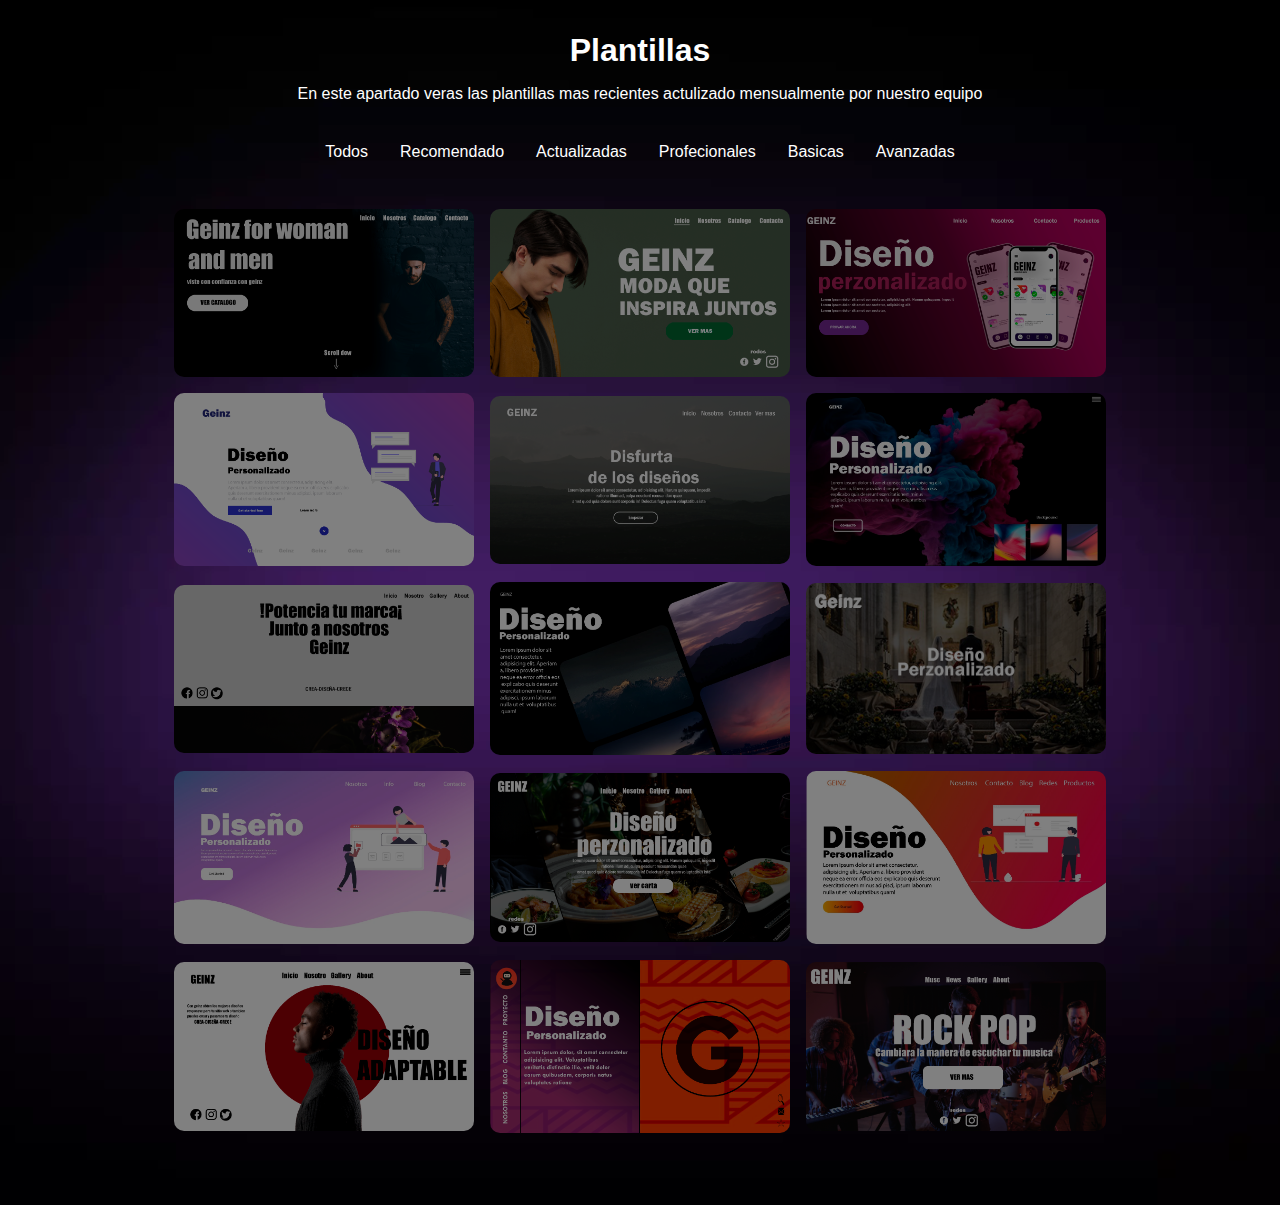
<file: plantillas.html>
<!DOCTYPE html>
<html lang="en">

<head>
    <meta charset="UTF-8">
    <meta name="viewport" content="width=device-width, initial-scale=1.0">
    <link rel="stylesheet" href="css/plantillas.css">
    <title>plantillas-Geinz</title>
</head>

<body>
    <section class="primerapart ">
        <div class="title-plantillas">
            <a href="index.html">
                <h1 class="textomostras">Plantillas</h1>
            </a>
            <p class="textomostras">En este apartado veras las plantillas mas
                recientes actulizado mensualmente por
                nuestro equipo</p>
        </div>
    </section>
    <section class="secciones-platillas textomostras">
        <a href="">
            <p>Todos</p>
        </a>
        <a href="">
            <p>Recomendado</p>
        </a>
        <a href="">
            <p>Actualizadas</p>
        </a>
        <a href="">
            <p>Profecionales</p>
        </a>
        <a href="">
            <p>Basicas</p>
        </a>
        <a href="">
            <p>Avanzadas</p>
        </a>

    </section>

    <section class="plantillas-recomedadas textomostras">
        <img src="imgWeb/sitio8.webp" alt="">
        <img src="imgWeb/sitio10.webp" alt="">
        <img src="imgWeb/sitio7.webp" alt="">
        <img src="imgWeb/sitio2.webp" alt="">
        <img src="imgWeb/sitio9.webp" alt="">
        <img src="imgWeb/sitio3.webp" alt="">
        <img src="imgWeb/sitio14.webp" alt="">
        <img src="imgWeb/sitio6.webp" alt="">
        <img src="imgWeb/plantilla-fotos-boda.webp" alt="">
        <img src="imgWeb/sitio4.webp" alt="">
        <img src="imgWeb/sitio13.webp" alt="">
        <img src="imgWeb/sitio5.webp" alt="">
        <img src="imgWeb/sitio12.png" alt="">
        <img src="imgWeb/sitio1.webp" alt="">
        <img src="imgWeb/sitio11.png" alt="">

    </section>
    <script src="plantillas/js/plantillas.js"></script>

</body>

</html>
</file>
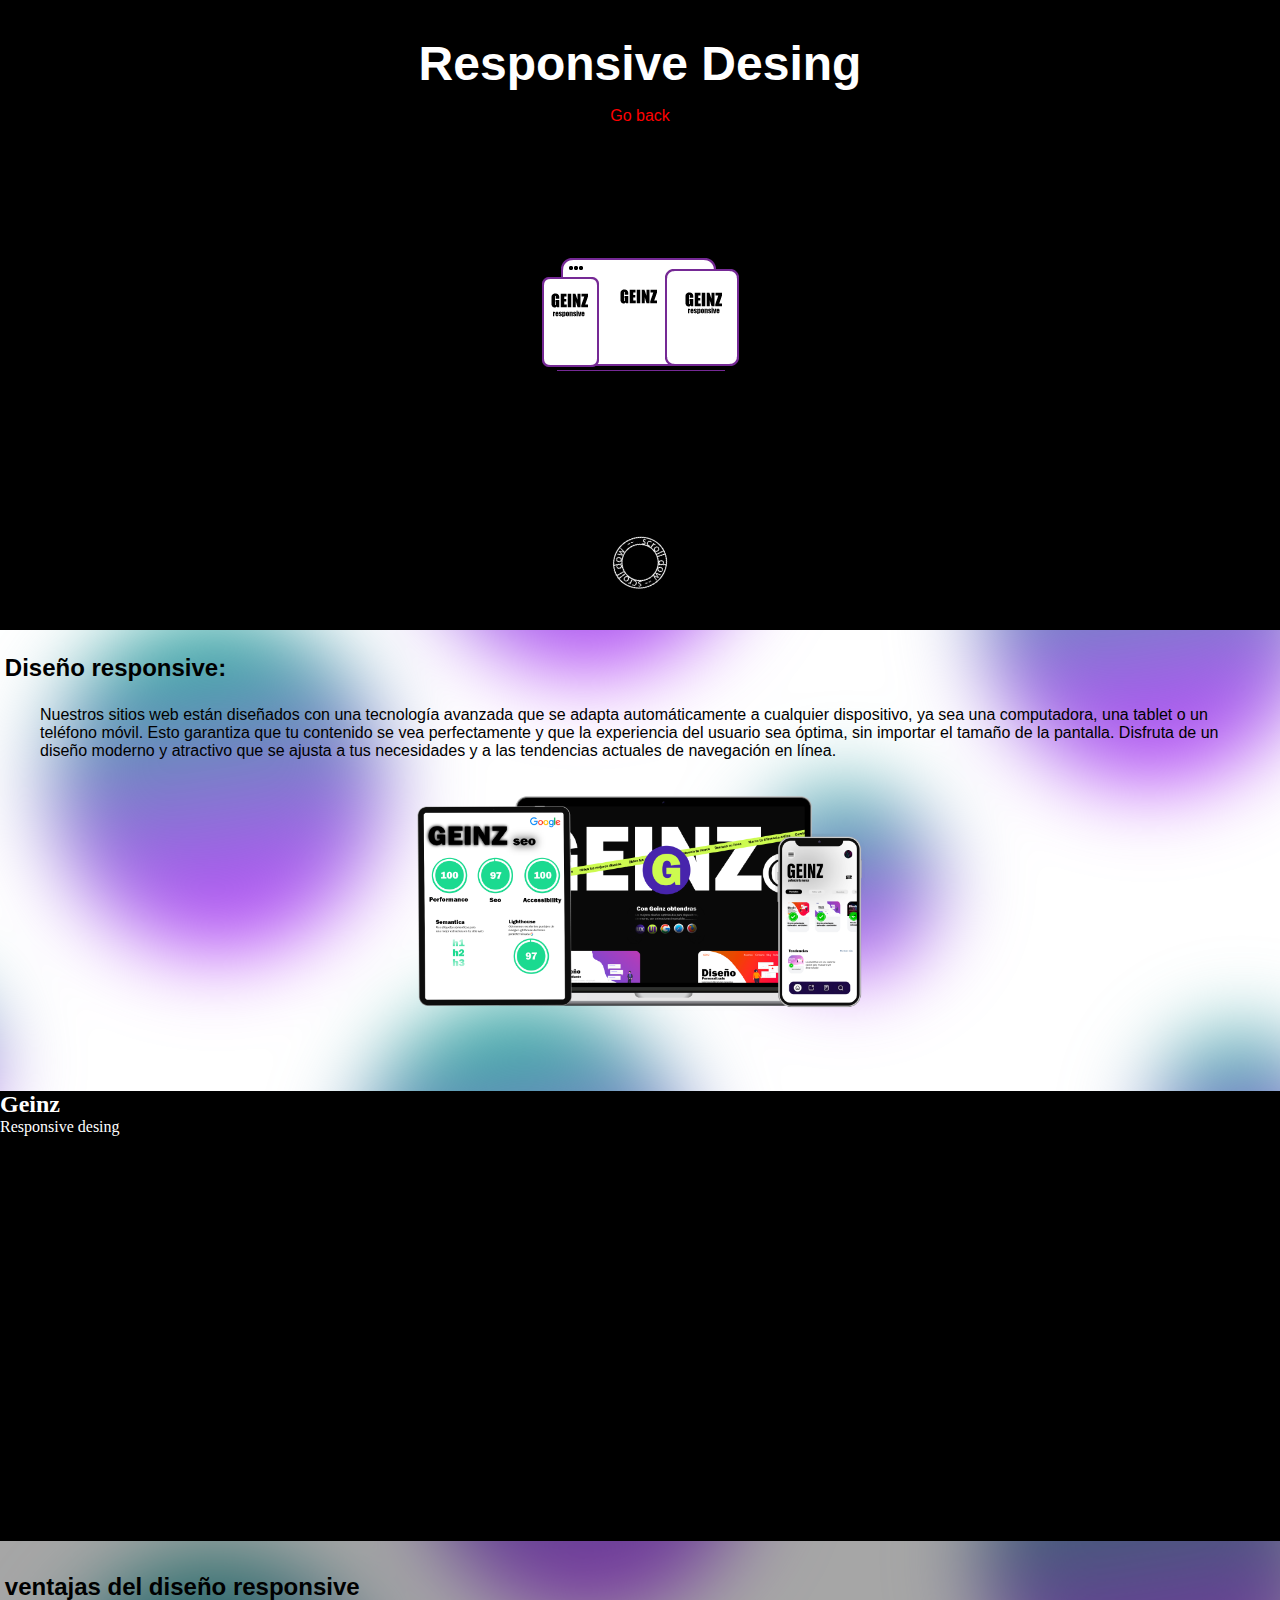
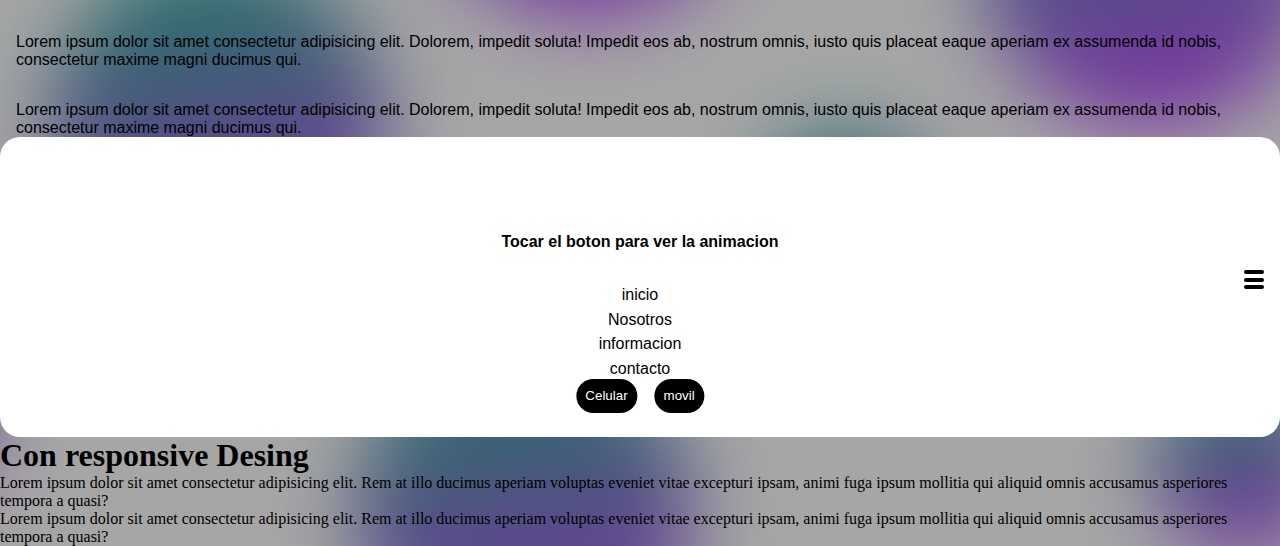
<file: responsive-desing.html>
<!DOCTYPE html>
<html lang="en">

<head>
  <meta charset="UTF-8" />
  <meta name="viewport" content="width=device-width, initial-scale=1.0" />
  <link rel="stylesheet" href="css/responsive.css" />
  <title>Responsive</title>
</head>

<body>
  <section class="header">
    <div class="title-header">
      <h1>Responsive Desing</h1>
      <p>Go back</p>
    </div>
    <div class="contenedor-responsive">
      <img src="imgWeb/geinzresponsive.webp" alt="">
    </div>
    <div class="scrolldow">
      <img src="imgWeb/scrooldow.webp" alt="">
    </div>
  </section>
  <section class="primera-part">
    <div class="title">
      <h1>Diseño responsive:</h1>
      <p>
        Nuestros sitios web están diseñados con una tecnología avanzada que
        se adapta automáticamente a cualquier dispositivo, ya sea una
        computadora, una tablet o un teléfono móvil. Esto garantiza que tu
        contenido se vea perfectamente y que la experiencia del usuario sea
        óptima, sin importar el tamaño de la pantalla. Disfruta de un diseño
        moderno y atractivo que se ajusta a tus necesidades y a las
        tendencias actuales de navegación en línea.
      </p>

    </div>
  </section>

  <section class="container-img">
    <img id="caer-img" src="imgWeb/responsivedesing.png" alt="" />
  </section>

  <div id="trigger-section" class="trigger">
    <h2>Geinz</h2>
    <p>Responsive desing</p>
    <script>
      window.addEventListener('scroll', function () {
        var triggerSection = document.getElementById('trigger-section');
        var triggerPosition = triggerSection.getBoundingClientRect().top;

        if (triggerPosition < window.innerHeight) {
          var opacity = (window.innerHeight - triggerPosition) / window.innerHeight;
          triggerSection.style.opacity = opacity;
        }
      });</script>
  </div>

  <section class="fondo-background">
    <section class="ventajas">
      <h1>ventajas del diseño responsive</h1>
      <p>
        Lorem ipsum dolor sit amet consectetur adipisicing elit. Dolorem,
        impedit soluta! Impedit eos ab, nostrum omnis, iusto quis placeat eaque
        aperiam ex assumenda id nobis, consectetur maxime magni ducimus qui.
      </p>
      <p>
        Lorem ipsum dolor sit amet consectetur adipisicing elit. Dolorem,
        impedit soluta! Impedit eos ab, nostrum omnis, iusto quis placeat eaque
        aperiam ex assumenda id nobis, consectetur maxime magni ducimus qui.
      </p>
    </section>

    <section class="Demostracion">
      <div class="tocar">
        <h1>Tocar el boton para ver la animacion</h1>
      </div>
      <div class="barras">
        <div class="menus"></div>
        <div class="menus"></div>
        <div class="menus"></div>
      </div>
      <div class="contenedor-menu">
        <p>inicio</p>
        <p>Nosotros</p>
        <p>informacion</p>
        <p>contacto</p>
      </div>
      <section class="botones">
        <button>Celular</button>
        <button>movil</button>
      </section>
    </section>

    <section class="responsive">
      <h1>Con responsive Desing</h1>
      <p>Lorem ipsum dolor sit amet consectetur adipisicing elit. Rem at illo ducimus aperiam voluptas eveniet vitae
        excepturi ipsam, animi fuga ipsum mollitia qui aliquid omnis accusamus asperiores tempora a quasi?</p>
        <p>Lorem ipsum dolor sit amet consectetur adipisicing elit. Rem at illo ducimus aperiam voluptas eveniet vitae
          excepturi ipsam, animi fuga ipsum mollitia qui aliquid omnis accusamus asperiores tempora a quasi?</p>
    </section>

  </section>
  <script src="https://cdnjs.cloudflare.com/ajax/libs/gsap/3.12.2/gsap.min.js"></script>
  <script src="javasCript/responsive.js"></script>
</body>

</html>
</file>
<file: css/plantillas.css>
* {
    margin: 0;
    padding: 0;
    box-sizing: border-box;
}

body {
    scroll-behavior: smooth;
    background-image: url(/imgWeb/background3.webp);
    background-position: center;
    background-size: cover;
    color: white;
    overflow-x: hidden;
}

a {
    text-decoration: none;
    color: white;

}

.textomostras {
    opacity: 0;
    transform: translateX(-50px);
    transition: opacity 0.5s, transform 0.5s;
}

.mostrartextos {
    opacity: 1;
    transform: translateY(0);
}

.title-plantillas {
    padding-top: 2em;
    padding-bottom: 2em;

}

.title-plantillas h1 {
    text-align: center;
    font-family: sans-serif;
    font-size: 200%;
    padding-bottom: .5em;
}

.title-plantillas p {
    text-align: center;
    font-family: sans-serif;
    font-size: 100%;
}

.secciones-platillas {
    display: flex;
    justify-content: center;
    align-items: center;
    flex-wrap: wrap;

}

.secciones-platillas p {
    margin: .5em 1em;
    transition: color 0.6s ease;
    font-family: sans-serif;
}

.secciones-platillas p:hover {
    color: #B8B8BA;
}

.plantillas-recomedadas {
    padding-top: 2em;
    display: flex;
    justify-content: center;
    align-items: center;
    flex-wrap: wrap;
    margin: 0em 2em;
    padding-bottom: 4em;
}

.plantillas-recomedadas img {
    width: 90vw;
    height: 100%;
    max-width: 300px;
    margin: .5em;
    filter: brightness(0.5);
    border-radius: 10px;
    transition: filter 0.5s ease;
}

.plantillas-recomedadas img:hover {
    filter: brightness(1.0);
}
</file>
<file: css/responsive.css>
* {
    margin: 0;
    padding: 0;
    box-sizing: border-box;
}

a {
    text-decoration: none;
    color: white;
}

body {
    scroll-behavior: smooth;
    height: 200vh;
    overflow-x: hidden;
    background-image: url(/imgWeb/fondo-platillas.webp);
    background-position: center;
    background-repeat: no-repeat;
}

.header {
    height: 70vh;
    background-color: black;
    position: relative;
    width: 100%;
}

.title-header {
    position: absolute;
    color: white;
    left: 50%;
    top: 5em;
    transform: translate(-50%, -50%);
    width: 100%;
}

.title-header h1 {
    text-align: center;
    font-family: sans-serif;
    font-size: 300%;
}

.title-header p {
    padding-top: 1em;
    text-align: center;
    font-family: sans-serif;
    font-size: 100%;
    color: red;
}

.contenedor-responsive {
    position: absolute;
    left: 50%;
    top: 40%;
    transform: translate(-50%, -0%);
}

.scrolldow img {
    width: 70px;
    position: absolute;
    bottom: 2em;
    left: 50%;
    transform: translate(-50%, -0%);
}

.title h1 {
    padding-top: 1em;
    font-family: sans-serif;
    padding-bottom: 1em;
    font-size: 150%;
    padding-left: .2em;
}

.title p {
    text-align: left;
    font-family: sans-serif;
    font-size: 100%;
    padding-left: .5em;
    color: black;
    margin: 0em 2em;

}

.container-img {
    padding-top: 2em;
    display: flex;
    justify-content: center;
    margin: 0 auto;
    align-items: center;
}

.container-img img {
    width: 50vh;
    max-width: 500px;
    min-width: 200px;
    padding-bottom: 5em;

}

.ventajas {
    padding-top: 2em;
}

.ventajas h1 {
    font-family: sans-serif;
    font-size: 150%;
    padding-left: .2em;
}



.ventajas p {
    padding-top: 2em;
    text-align: left;
    font-family: sans-serif;
    font-size: 100%;
    padding-left: 1em;
}

.trigger {
    height: 50vh;
    background-color: black;
    color: white;
}

.fondo-background {
    background-image: url(/imgWeb/fondo-platillas.webp);
    background-position: center;
    background-repeat: no-repeat;
    background-blend-mode: multiply;
    background-color: rgba(0, 0, 0, 0.35);
}

.Demostracion {
    padding-top: 5em;
    height: 300px;
    width: 100%;
    background-color: white;
    border-radius: 20px;
    position: relative;
    padding-bottom: 2em;
}
.barras{
    position: absolute;
    right: 0;
    padding-top: 1em;
}
.menus{
    height: 4px;
    width: 20px;
    background-color: black;
    margin: .2em 1em;
    border-radius: 20px;
}
.tocar h1{
    font-family: sans-serif;
    font-size: 100%;
    text-align: center;
    padding-top: 1em;
}
.contenedor-menu{
    height: 100%;
    width: 100%;
    padding-top: 2em;
}
.contenedor-menu p{
    font-family: sans-serif;
    text-align: center;
    padding: .2em;
}
.botones{
    display: flex;
    justify-content: center;
    align-items: center;
    position: absolute;
    bottom: 1em;
    left: 50%;
    transform: translate(-50%);
}
.botones button{
    margin: .5em;
    padding: .7em ;
    border-radius: 20px;
    border: 2px solid white;
    background-color: black;
    color: white;
    transition: background-color 0.5s ease;
}
.botones button:hover{
    background-color: white;
    color: black;
    border: 2px solid black;
}
</file>
